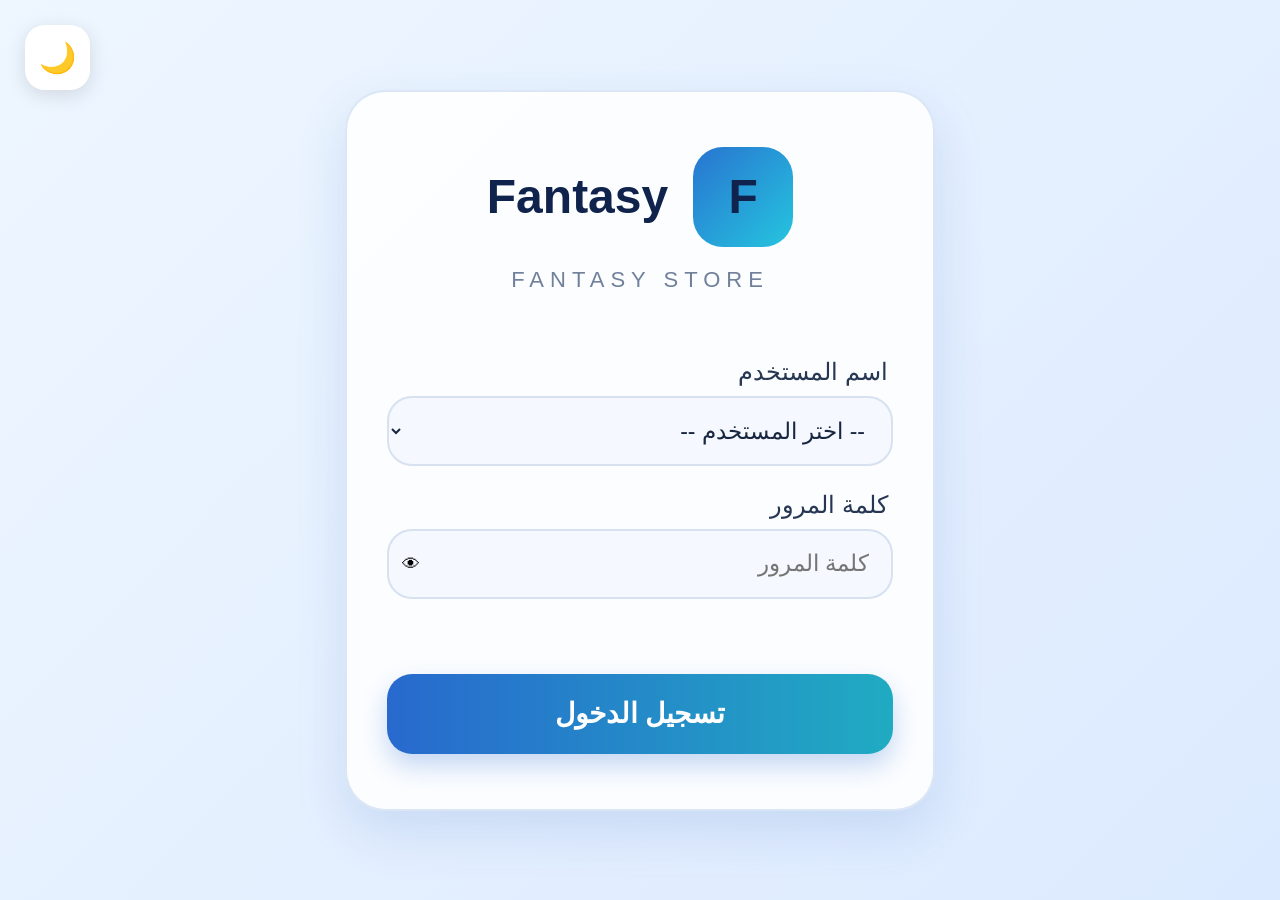
<file: index.html>
<!DOCTYPE html>
<html lang="ar" dir="rtl">

<head>
    <meta charset="UTF-8">
    <meta name="viewport" content="width=device-width, initial-scale=1.0">

    <title>Fantasy Store</title>

    <link rel="stylesheet" href="style.css">
</head>

<body>

    <div class="login-box">

        <div class="logo">
            <div class="logo-icon">F</div>
            <h1>Fantasy</h1>
        </div>

        <p class="subtitle">FANTASY STORE</p>

        <label for="username">اسم المستخدم</label>

        <select id="username">
            <option value="">-- اختر المستخدم --</option>
            <option value="admin">Admin</option>
            <option value="user">User</option>
        </select>

        <label for="password">كلمة المرور</label>

        <div class="password-container">
            <input
                type="password"
                id="password"
                placeholder="كلمة المرور"
            >

            <span class="eye" onclick="togglePassword()">👁</span>
        </div>

        <p id="error"></p>

        <button onclick="login()">تسجيل الدخول</button>

    </div>

    <button class="theme-button" onclick="toggleTheme()">🌙</button>

    <script src="main.js"></script>

</body>
</html>
</file>
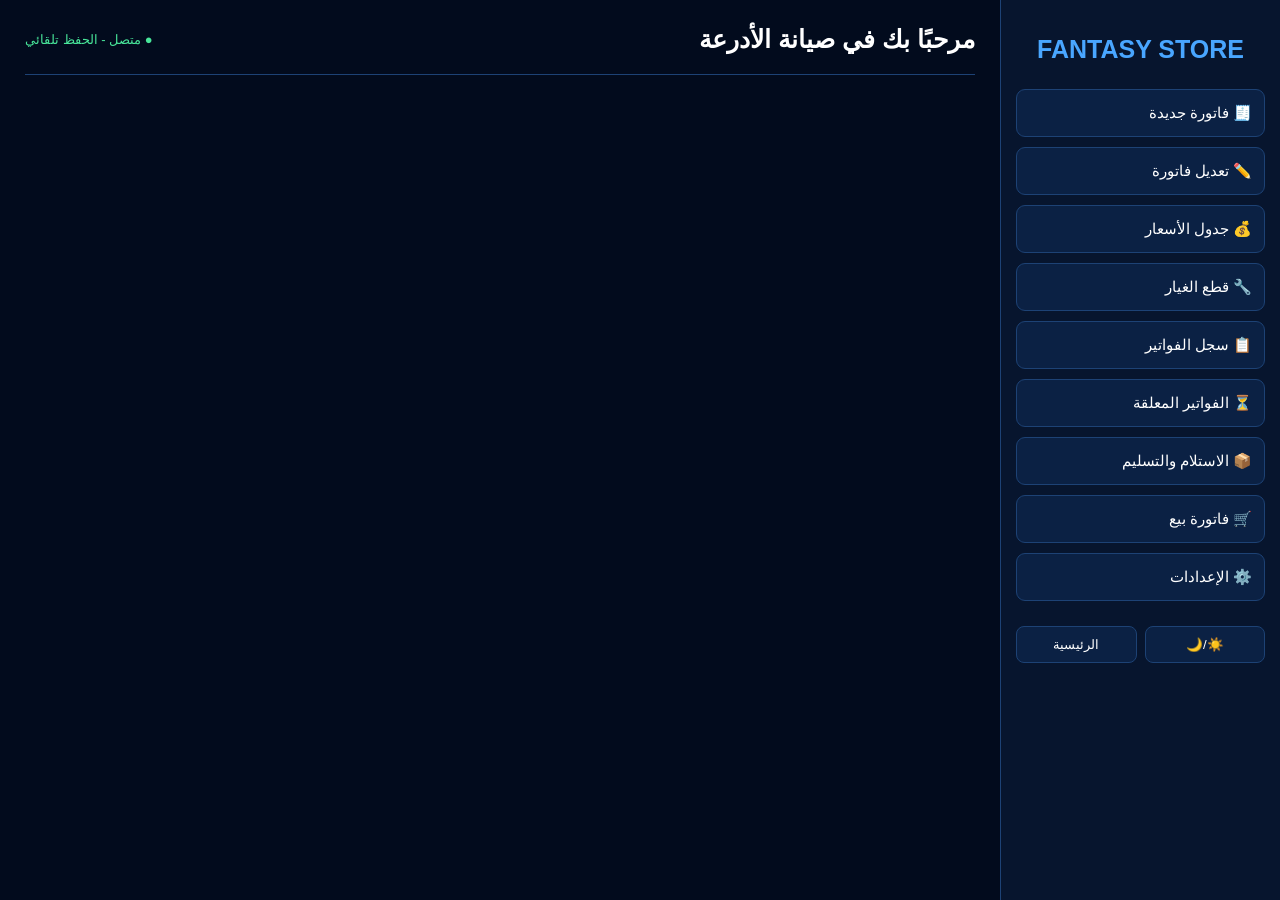
<file: controllers.html>
<!DOCTYPE html>
<html lang="ar" dir="rtl">
<head>
<meta charset="UTF-8">
<meta name="viewport" content="width=device-width, initial-scale=1.0">
<title>FANTASY STORE</title>

<style>
*{box-sizing:border-box}

body{
  margin:0;
  font-family:Tahoma,Arial,sans-serif;
  background:#020b1d;
  color:#fff;
}

.app{
  min-height:100vh;
  display:flex;
  flex-direction:row;
}

.sidebar{
  width:280px;
  flex-shrink:0;
  background:#07152e;
  border-left:1px solid #1d4275;
  padding:20px 15px;
}

.logo{
  text-align:center;
  font-size:25px;
  font-weight:bold;
  color:#49a6ff;
  padding:15px 5px 25px;
}

.menu{
  display:flex;
  flex-direction:column;
  gap:10px;
}

.menu button{
  width:100%;
  border:1px solid #1d4275;
  border-radius:9px;
  background:#0b2144;
  color:#fff;
  padding:14px 12px;
  text-align:right;
  cursor:pointer;
  font-size:15px;
}

.menu button:hover,
.menu button.active{
  background:#087cf0;
  border-color:#49a6ff;
}

.sidebar-footer{
  display:flex;
  gap:8px;
  margin-top:25px;
}

.sidebar-footer button{
  flex:1;
  border:1px solid #1d4275;
  border-radius:8px;
  background:#0b2144;
  color:white;
  padding:10px 5px;
  cursor:pointer;
}

.main{
  flex:1;
  min-width:0;
  padding:25px;
}

.header{
  display:flex;
  justify-content:space-between;
  align-items:center;
  gap:15px;
  border-bottom:1px solid #1d4275;
  padding-bottom:20px;
  margin-bottom:25px;
}

.header h1{
  margin:0;
  font-size:25px;
}

.status{
  color:#48e69a;
  font-size:13px;
}

.page-title{
  margin:0 0 10px;
  font-size:28px;
}

.page-subtitle{
  color:#9fb5d3;
  margin-bottom:25px;
}

.cards{
  display:grid;
  grid-template-columns:repeat(auto-fit,minmax(220px,1fr));
  gap:18px;
}

.card{
  background:#07152e;
  border:1px solid #1d4275;
  border-radius:15px;
  padding:25px;
  cursor:pointer;
}

.card:hover{
  border-color:#168cff;
  background:#0b2144;
}

.card-icon{
  font-size:42px;
  margin-bottom:15px;
}

.card h3{
  margin:0 0 10px;
}

.card p{
  margin:0;
  color:#9fb5d3;
}

.panel{
  background:#07152e;
  border:1px solid #1d4275;
  border-radius:14px;
  padding:20px;
  margin-bottom:20px;
}

.panel h3{
  margin-top:0;
}

.form-grid{
  display:grid;
  grid-template-columns:repeat(auto-fit,minmax(210px,1fr));
  gap:15px;
}

.field{
  display:flex;
  flex-direction:column;
  gap:7px;
}

.field label{
  color:#bcd0eb;
  font-size:14px;
}

.field input,
.field select,
.field textarea{
  width:100%;
  padding:12px;
  border-radius:8px;
  border:1px solid #245084;
  background:#020b1d;
  color:#fff;
  outline:none;
}

.field input:focus,
.field select:focus,
.field textarea:focus{
  border-color:#168cff;
}

.actions{
  display:flex;
  flex-wrap:wrap;
  gap:10px;
  margin-top:20px;
}

.btn{
  border:0;
  border-radius:8px;
  padding:11px 18px;
  background:#087cf0;
  color:#fff;
  cursor:pointer;
}

.btn:hover{
  filter:brightness(1.2);
}

.btn.green{background:#16a66b}
.btn.red{background:#d93636}
.btn.gray{background:#334967}

.table-container{
  overflow-x:auto;
}

table{
  width:100%;
  min-width:650px;
  border-collapse:collapse;
}

th,td{
  padding:12px;
  border-bottom:1px solid #1d4275;
  text-align:right;
}

th{
  background:#0b2144;
  color:#8ec5ff;
}

.empty{
  text-align:center;
  padding:30px;
  color:#9fb5d3;
}

@media(max-width:800px){
  .app{
    flex-direction:column;
  }

  .sidebar{
    width:100%;
    border-left:0;
    border-bottom:1px solid #1d4275;
  }

  .menu{
    display:grid;
    grid-template-columns:repeat(2,minmax(0,1fr));
  }

  .main{
    padding:15px;
  }

  .header{
    align-items:flex-start;
    flex-direction:column;
  }
}
</style>
</head>

<body>

<div class="app">

  <aside class="sidebar">
    <div class="logo">FANTASY STORE</div>

    <div class="menu">
      <button onclick="showPage('newInvoice',this)">🧾 فاتورة جديدة</button>
      <button onclick="showPage('editInvoice',this)">✏️ تعديل فاتورة</button>
      <button onclick="showPage('prices',this)">💰 جدول الأسعار</button>
      <button onclick="showPage('parts',this)">🔧 قطع الغيار</button>
      <button onclick="showPage('invoiceLog',this)">📋 سجل الفواتير</button>
      <button onclick="showPage('pending',this)">⏳ الفواتير المعلقة</button>
      <button onclick="showPage('delivery',this)">📦 الاستلام والتسليم</button>
      <button onclick="showPage('sales',this)">🛒 فاتورة بيع</button>
      <button onclick="showPage('settings',this)">⚙️ الإعدادات</button>
    </div>

    <div class="sidebar-footer">
      <button onclick="toggleTheme()">☀️/🌙</button>
      <button onclick="goHome()">الرئيسية</button>
    </div>
  </aside>

  <main class="main">
    <div class="header">
      <h1>مرحبًا بك في صيانة الأدرعة</h1>
      <div class="status">● متصل - الحفظ تلقائي</div>
    </div>

    <div id="content"></div>
  </main>

</div>

<script>
const KEY = "fantasy_store_complete_data";

let data = JSON.parse(localStorage.getItem(KEY)) || {
  invoices:[],
  parts:[],
  prices:[],
  sales:[],
  settings:{
    phone:"",
    storeName:"FANTASY STORE"
  }
};

function save(){
  localStorage.setItem(KEY,JSON.stringify(data));
}

function esc(value){
  return String(value ?? "")
    .replaceAll("&","&amp;")
    .replaceAll("<","&lt;")
    .replaceAll(">","&gt;")
    .replaceAll('"',"&quot;")
    .replaceAll("'","&#039;");
}

function showPage(page,button){
  document.querySelectorAll(".menu button").forEach(b=>{
    b.classList.remove("active");
  });

  if(button) button.classList.add("active");

  const content = document.getElementById("content");

  if(page==="newInvoice") content.innerHTML = newInvoicePage();
  if(page==="editInvoice") content.innerHTML = invoiceListPage(true);
  if(page==="prices") content.innerHTML = pricesPage();
  if(page==="parts") content.innerHTML = partsPage();
  if(page==="invoiceLog") content.innerHTML = invoiceListPage(false);
  if(page==="pending") content.innerHTML = pendingPage();
  if(page==="delivery") content.innerHTML = deliveryPage();
  if(page==="sales") content.innerHTML = salesPage();
  if(page==="settings") content.innerHTML = settingsPage();
}

function goHome(){
  document.querySelectorAll(".menu button").forEach(b=>b.classList.remove("active"));

  document.getElementById("content").innerHTML = `
    <h2 class="page-title">لوحة التحكم</h2>
    <p class="page-subtitle">اختار القسم المطلوب من القائمة الجانبية.</p>

    <div class="cards">
      <div class="card" onclick="showPage('newInvoice')">
        <div class="card-icon">🎮</div>
        <h3>صيانة دراعات</h3>
        <p>إنشاء فواتير صيانة جديدة.</p>
      </div>

      <div class="card" onclick="showPage('parts')">
        <div class="card-icon">🔧</div>
        <h3>قطع الغيار</h3>
        <p>إضافة وإدارة قطع الغيار.</p>
      </div>

      <div class="card" onclick="showPage('prices')">
        <div class="card-icon">💰</div>
        <h3>جدول الأسعار</h3>
        <p>حفظ أسعار الخدمات.</p>
      </div>
    </div>
  `;
}

function newInvoicePage(){
  return `
    <h2 class="page-title">فاتورة صيانة جديدة</h2>
    <p class="page-subtitle">أدخل البيانات ثم اضغط حفظ الفاتورة.</p>

    <div class="panel">
      <div class="form-grid">
        <div class="field">
          <label>نوع الفاتورة</label>
          <select id="invType">
            <option>قطاعي</option>
            <option>تجاري</option>
          </select>
        </div>

        <div class="field">
          <label>كود الفاتورة</label>
          <input id="invCode" value="INV-${Date.now()}">
        </div>

        <div class="field">
          <label>التاريخ</label>
          <input id="invDate" type="date" value="${new Date().toISOString().slice(0,10)}">
        </div>

        <div class="field">
          <label>اسم العميل</label>
          <input id="invCustomer" placeholder="اسم العميل">
        </div>

        <div class="field">
          <label>رقم الهاتف</label>
          <input id="invPhone" placeholder="رقم الهاتف">
        </div>

        <div class="field">
          <label>عدد دراعات PS4</label>
          <input id="invPs4" type="number" min="0" value="0">
        </div>

        <div class="field">
          <label>عدد دراعات PS5</label>
          <input id="invPs5" type="number" min="0" value="0">
        </div>

        <div class="field">
          <label>الحالة</label>
          <select id="invStatus">
            <option>جديدة</option>
            <option>معلقة</option>
            <option>تم التسليم</option>
          </select>
        </div>

        <div class="field" style="grid-column:1/-1">
          <label>الملاحظات</label>
          <textarea id="invNotes" rows="3"></textarea>
        </div>
      </div>

      <div class="actions">
        <button class="btn green" onclick="saveInvoice()">حفظ الفاتورة</button>
        <button class="btn gray" onclick="goHome()">إلغاء</button>
      </div>
    </div>
  `;
}

function saveInvoice(){
  const customer = document.getElementById("invCustomer").value.trim();

  if(!customer){
    alert("اكتب اسم العميل");
    return;
  }

  data.invoices.push({
    id:Date.now(),
    type:document.getElementById("invType").value,
    code:document.getElementById("invCode").value,
    date:document.getElementById("invDate").value,
    customer:customer,
    phone:document.getElementById("invPhone").value,
    ps4:Number(document.getElementById("invPs4").value||0),
    ps5:Number(document.getElementById("invPs5").value||0),
    status:document.getElementById("invStatus").value,
    notes:document.getElementById("invNotes").value
  });

  save();
  alert("تم حفظ الفاتورة");
  showPage("invoiceLog");
}

function invoiceListPage(editMode){
  let list = data.invoices;

  if(!list.length){
    return `
      <h2 class="page-title">${editMode?"تعديل الفواتير":"سجل الفواتير"}</h2>
      <div class="panel empty">لا توجد فواتير محفوظة.</div>
    `;
  }

  return `
    <h2 class="page-title">${editMode?"تعديل الفواتير":"سجل الفواتير"}</h2>

    <div class="panel">
      <div class="table-container">
        <table>
          <thead>
            <tr>
              <th>الكود</th>
              <th>التاريخ</th>
              <th>العميل</th>
              <th>الهاتف</th>
              <th>PS4</th>
              <th>PS5</th>
              <th>الحالة</th>
              <th>الإجراء</th>
            </tr>
          </thead>

          <tbody>
            ${list.map(inv=>`
              <tr>
                <td>${esc(inv.code)}</td>
                <td>${esc(inv.date)}</td>
                <td>${esc(inv.customer)}</td>
                <td>${esc(inv.phone)}</td>
                <td>${inv.ps4}</td>
                <td>${inv.ps5}</td>
                <td>${esc(inv.status)}</td>
                <td>
                  <button class="btn" onclick="editInvoice(${inv.id})">تعديل</button>
                  <button class="btn red" onclick="deleteInvoice(${inv.id})">حذف</button>
                </td>
              </tr>
            `).join("")}
          </tbody>
        </table>
      </div>
    </div>
  `;
}

function editInvoice(id){
  const inv = data.invoices.find(x=>x.id===id);
  if(!inv) return;

  document.getElementById("content").innerHTML = `
    <h2 class="page-title">تعديل الفاتورة</h2>

    <div class="panel">
      <div class="form-grid">
        <div class="field">
          <label>الكود</label>
          <input id="eCode" value="${esc(inv.code)}">
        </div>

        <div class="field">
          <label>التاريخ</label>
          <input id="eDate" type="date" value="${esc(inv.date)}">
        </div>

        <div class="field">
          <label>اسم العميل</label>
          <input id="eCustomer" value="${esc(inv.customer)}">
        </div>

        <div class="field">
          <label>الهاتف</label>
          <input id="ePhone" value="${esc(inv.phone)}">
        </div>

        <div class="field">
          <label>PS4</label>
          <input id="ePs4" type="number" value="${inv.ps4}">
        </div>

        <div class="field">
          <label>PS5</label>
          <input id="ePs5" type="number" value="${inv.ps5}">
        </div>

        <div class="field">
          <label>الحالة</label>
          <select id="eStatus">
            <option ${inv.status==="جديدة"?"selected":""}>جديدة</option>
            <option ${inv.status==="معلقة"?"selected":""}>معلقة</option>
            <option ${inv.status==="تم التسليم"?"selected":""}>تم التسليم</option>
          </select>
        </div>

        <div class="field" style="grid-column:1/-1">
          <label>الملاحظات</label>
          <textarea id="eNotes">${esc(inv.notes)}</textarea>
        </div>
      </div>

      <div class="actions">
        <button class="btn green" onclick="updateInvoice(${id})">حفظ التعديل</button>
        <button class="btn gray" onclick="showPage('editInvoice')">إلغاء</button>
      </div>
    </div>
  `;
}

function updateInvoice(id){
  const inv = data.invoices.find(x=>x.id===id);
  if(!inv) return;

  inv.code = document.getElementById("eCode").value;
  inv.date = document.getElementById("eDate").value;
  inv.customer = document.getElementById("eCustomer").value;
  inv.phone = document.getElementById("ePhone").value;
  inv.ps4 = Number(document.getElementById("ePs4").value||0);
  inv.ps5 = Number(document.getElementById("ePs5").value||0);
  inv.status = document.getElementById("eStatus").value;
  inv.notes = document.getElementById("eNotes").value;

  save();
  alert("تم تعديل الفاتورة");
  showPage("editInvoice");
}

function deleteInvoice(id){
  if(!confirm("هل تريد حذف الفاتورة؟")) return;

  data.invoices = data.invoices.filter(x=>x.id!==id);
  save();
  showPage("invoiceLog");
}

function pricesPage(){
  return `
    <h2 class="page-title">جدول الأسعار</h2>
    <p class="page-subtitle">إضافة أسعار خدمات الصيانة.</p>

    <div class="panel">
      <div class="form-grid">
        <div class="field">
          <label>اسم الخدمة</label>
          <input id="priceName" placeholder="مثال: تغيير أنالوج">
        </div>

        <div class="field">
          <label>قطاعي</label>
          <input id="priceRetail" type="number" value="0">
        </div>

        <div class="field">
          <label>تجاري</label>
          <input id="priceWholesale" type="number" value="0">
        </div>
      </div>

      <div class="actions">
        <button class="btn green" onclick="addPrice()">حفظ السعر</button>
      </div>
    </div>

    <div class="panel">
      ${data.prices.length?`
        <div class="table-container">
          <table>
            <tr>
              <th>الخدمة</th>
              <th>قطاعي</th>
              <th>تجاري</th>
              <th>حذف</th>
            </tr>
            ${data.prices.map(p=>`
              <tr>
                <td>${esc(p.name)}</td>
                <td>${p.retail}</td>
                <td>${p.wholesale}</td>
                <td><button class="btn red" onclick="deletePrice(${p.id})">حذف</button></td>
              </tr>
            `).join("")}
          </table>
        </div>
      `:`<div class="empty">لا توجد أسعار محفوظة.</div>`}
    </div>
  `;
}

function addPrice(){
  const name = document.getElementById("priceName").value.trim();

  if(!name){
    alert("اكتب اسم الخدمة");
    return;
  }

  data.prices.push({
    id:Date.now(),
    name:name,
    retail:Number(document.getElementById("priceRetail").value||0),
    wholesale:Number(document.getElementById("priceWholesale").value||0)
  });

  save();
  showPage("prices");
}

function deletePrice(id){
  data.prices = data.prices.filter(x=>x.id!==id);
  save();
  showPage("prices");
}

function partsPage(){
  return `
    <h2 class="page-title">قطع الغيار</h2>
    <p class="page-subtitle">إدارة قطع غيار دراعات PS4 وPS5.</p>

    <div class="panel">
      <div class="form-grid">
        <div class="field">
          <label>المنصة</label>
          <select id="partConsole">
            <option>PS4</option>
            <option>PS5</option>
          </select>
        </div>

        <div class="field">
          <label>اسم القطعة</label>
          <input id="partName" placeholder="اسم القطعة">
        </div>

        <div class="field">
          <label>النوع</label>
          <select id="partType">
            <option>مفردة</option>
            <option>مزدوجة (ترقيم/امامي)</option>
          </select>
        </div>

        <div class="field">
          <label>قطاعي</label>
          <input id="partRetail" type="number" value="0">
        </div>

        <div class="field">
          <label>تجاري</label>
          <input id="partWholesale" type="number" value="0">
        </div>

        <div class="field">
          <label>العدد</label>
          <input id="partQuantity" type="number" value="1" min="0">
        </div>
      </div>

      <div class="actions">
        <button class="btn green" onclick="addPart()">إضافة وحفظ</button>
      </div>
    </div>

    <div class="panel">
      ${data.parts.length?`
        <div class="table-container">
          <table>
            <tr>
              <th>المنصة</th>
              <th>القطعة</th>
              <th>النوع</th>
              <th>قطاعي</th>
              <th>تجاري</th>
              <th>العدد</th>
              <th>حذف</th>
            </tr>
            ${data.parts.map(p=>`
              <tr>
                <td>${esc(p.console)}</td>
                <td>${esc(p.name)}</td>
                <td>${esc(p.type)}</td>
                <td>${p.retail}</td>
                <td>${p.wholesale}</td>
                <td>${p.quantity}</td>
                <td><button class="btn red" onclick="deletePart(${p.id})">حذف</button></td>
              </tr>
            `).join("")}
          </table>
        </div>
      `:`<div class="empty">لا توجد قطع غيار محفوظة.</div>`}
    </div>
  `;
}

function addPart(){
  const name = document.getElementById("partName").value.trim();

  if(!name){
    alert("اكتب اسم القطعة");
    return;
  }

  data.parts.push({
    id:Date.now(),
    console:document.getElementById("partConsole").value,
    name:name,
    type:document.getElementById("partType").value,
    retail:Number(document.getElementById("partRetail").value||0),
    wholesale:Number(document.getElementById("partWholesale").value||0),
    quantity:Number(document.getElementById("partQuantity").value||0)
  });

  save();
  showPage("parts");
}

function deletePart(id){
  data.parts = data.parts.filter(x=>x.id!==id);
  save();
  showPage("parts");
}

function pendingPage(){
  return `
    <h2 class="page-title">الفواتير المعلقة</h2>
    <div class="panel">
      ${invoiceListPageContent(data.invoices.filter(x=>x.status==="معلقة"))}
    </div>
  `;
}

function deliveryPage(){
  return `
    <h2 class="page-title">الاستلام والتسليم</h2>
    <div class="panel">
      ${invoiceListPageContent(data.invoices.filter(x=>x.status==="تم التسليم"))}
    </div>
  `;
}

function invoiceListPageContent(list){
  if(!list.length) return `<div class="empty">لا توجد فواتير هنا.</div>`;

  return `
    <div class="table-container">
      <table>
        <tr>
          <th>الكود</th>
          <th>العميل</th>
          <th>الهاتف</th>
          <th>التاريخ</th>
          <th>الحالة</th>
        </tr>
        ${list.map(x=>`
          <tr>
            <td>${esc(x.code)}</td>
            <td>${esc(x.customer)}</td>
            <td>${esc(x.phone)}</td>
            <td>${esc(x.date)}</td>
            <td>${esc(x.status)}</td>
          </tr>
        `).join("")}
      </table>
    </div>
  `;
}

function salesPage(){
  return `
    <h2 class="page-title">فاتورة بيع</h2>

    <div class="panel">
      <div class="form-grid">
        <div class="field">
          <label>اسم العميل</label>
          <input id="saleCustomer">
        </div>

        <div class="field">
          <label>البيان</label>
          <input id="saleDescription">
        </div>

        <div class="field">
          <label>المبلغ</label>
          <input id="saleAmount" type="number" value="0">
        </div>
      </div>

      <div class="actions">
        <button class="btn green" onclick
</file>
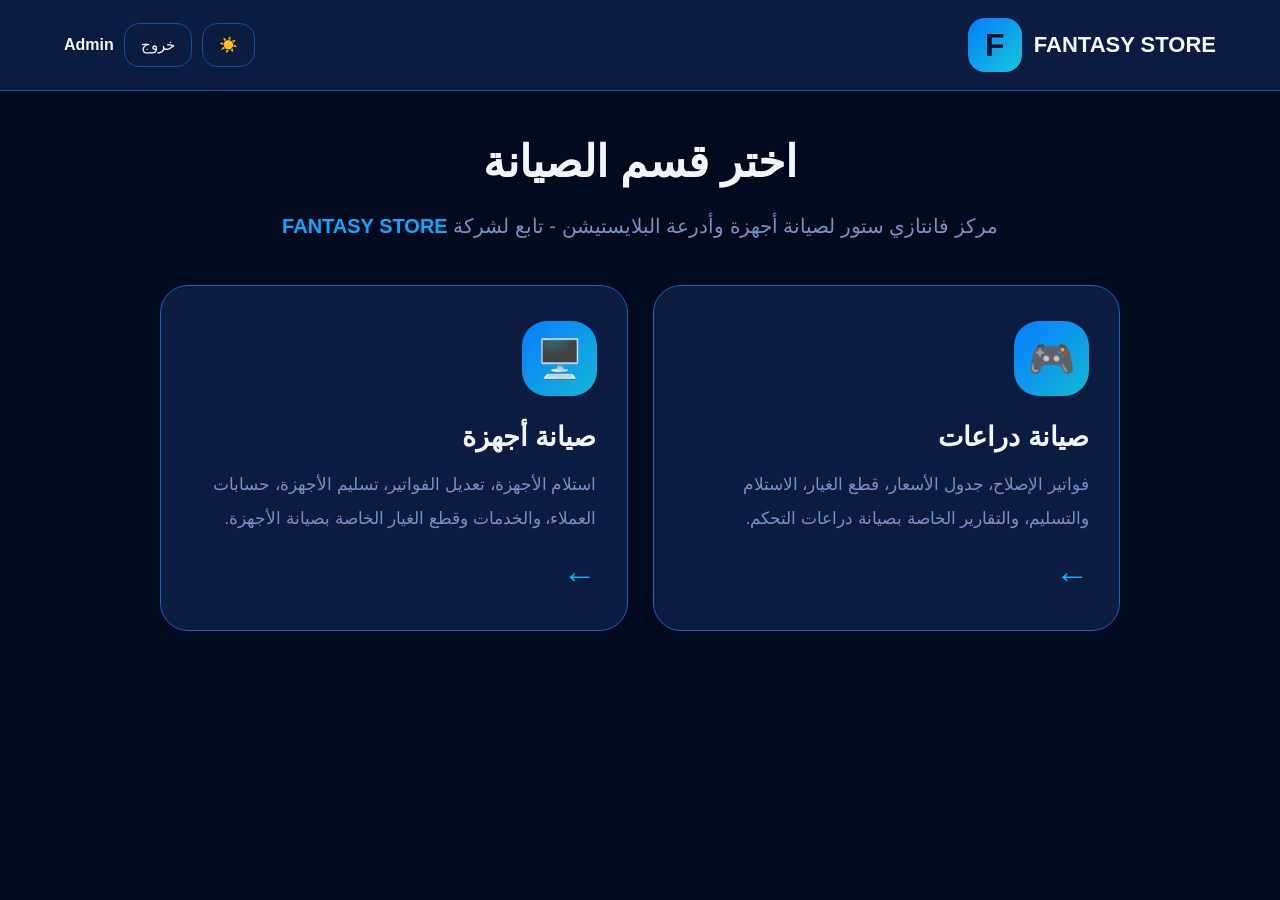
<file: home.html>
<!DOCTYPE html>
<html lang="ar" dir="rtl">
<head>
<meta charset="UTF-8">
<meta name="viewport" content="width=device-width, initial-scale=1.0">
<title>FANTASY STORE</title>

<style>
*{box-sizing:border-box}

:root{
  --bg:#020b1d;
  --card:#0b1c40;
  --text:#f2f6ff;
  --muted:#7691c5;
  --blue:#079cff;
  --line:#164c9c;
}

body{
  margin:0;
  font-family:Tahoma,Arial,sans-serif;
  background:var(--bg);
  color:var(--text);
  min-height:100vh;
  transition:.3s;
}

body.light{
  --bg:#eef4fc;
  --card:#fff;
  --text:#10244a;
  --muted:#526789;
  --line:#b8cce8;
}

.header{
  display:flex;
  align-items:center;
  justify-content:space-between;
  gap:15px;
  padding:18px 5%;
  border-bottom:1px solid var(--line);
  background:var(--card);
}

.brand{
  display:flex;
  align-items:center;
  gap:12px;
  font-size:22px;
  font-weight:bold;
  direction:ltr;
}

.logo{
  width:54px;
  height:54px;
  border-radius:17px;
  display:grid;
  place-items:center;
  background:linear-gradient(135deg,#087cff,#13c7d9);
  color:#06152e;
  font-size:32px;
  font-weight:bold;
}

.actions{
  display:flex;
  align-items:center;
  gap:10px;
}

.action{
  border:1px solid var(--line);
  background:transparent;
  color:var(--text);
  border-radius:15px;
  padding:12px 16px;
  cursor:pointer;
  font-size:15px;
}

.action:hover{border-color:var(--blue)}

main{
  max-width:1000px;
  margin:auto;
  padding:45px 20px;
}

.hero{text-align:center;margin-bottom:40px}

.hero h1{
  font-size:clamp(28px,5vw,44px);
  margin:0 0 20px;
}

.hero p{
  color:var(--muted);
  font-size:20px;
  line-height:1.9;
  margin:0;
}

.hero strong{color:#0aa9ff}

.cards{
  display:grid;
  grid-template-columns:repeat(2,minmax(0,1fr));
  gap:25px;
}

.card{
  position:relative;
  background:var(--card);
  border:1px solid #1263ca;
  border-radius:28px;
  padding:35px 30px;
  min-height:250px;
  cursor:pointer;
  transition:.2s;
}

.card:hover{
  transform:translateY(-4px);
  border-color:#08baff;
}

.card-icon{
  width:75px;
  height:75px;
  border-radius:25px;
  display:grid;
  place-items:center;
  background:linear-gradient(135deg,#087cff,#13b8d4);
  font-size:38px;
  margin-bottom:25px;
}

.card h2{font-size:27px;margin:0 0 15px}

.card p{
  color:var(--muted);
  font-size:17px;
  line-height:2;
  margin:0;
}

.arrow{
  color:#00baff;
  font-size:34px;
  margin-top:20px;
}

@media(max-width:650px){
  .header{padding:14px 18px}
  .brand{font-size:16px}
  .logo{width:45px;height:45px;font-size:27px}
  .action{padding:10px;font-size:13px}
  main{padding:35px 18px}
  .cards{grid-template-columns:1fr}
  .card{padding:28px 24px}
}
</style>
</head>

<body>

<header class="header">
  <div class="brand">
    <div class="logo">F</div>
    <span>FANTASY STORE</span>
  </div>

  <div class="actions">
    <button class="action" id="themeBtn" onclick="toggleTheme()">☀️</button>
    <button class="action" onclick="logout()">خروج</button>
    <strong>Admin</strong>
  </div>
</header>

<main>
  <section class="hero">
    <h1>اختر قسم الصيانة</h1>
    <p>
      مركز فانتازي ستور لصيانة أجهزة وأدرعة البلايستيشن -
      تابع لشركة <strong>FANTASY STORE</strong>
    </p>
  </section>

  <section class="cards">
    <article class="card" onclick="openSection('controllers')">
      <div class="card-icon">🎮</div>
      <h2>صيانة دراعات</h2>
      <p>
        فواتير الإصلاح، جدول الأسعار، قطع الغيار،
        الاستلام والتسليم، والتقارير الخاصة بصيانة دراعات التحكم.
      </p>
      <div class="arrow">←</div>
    </article>

    <article class="card" onclick="openSection('devices')">
      <div class="card-icon">🖥️</div>
      <h2>صيانة أجهزة</h2>
      <p>
        استلام الأجهزة، تعديل الفواتير، تسليم الأجهزة،
        حسابات العملاء، والخدمات وقطع الغيار الخاصة بصيانة الأجهزة.
      </p>
      <div class="arrow">←</div>
    </article>
  </section>
</main>

<script>
function toggleTheme(){
  document.body.classList.toggle('light');

  const isLight=document.body.classList.contains('light');
  document.getElementById('themeBtn').textContent=isLight?'🌙':'☀️';

  localStorage.setItem('fantasyTheme',isLight?'light':'dark');
}

function logout(){
  window.location.href='index.html';
}

function openSection(section){
  if(section==='controllers'){
    window.location.href='controllers.html';
  }else{
    window.location.href='devices.html';
  }
}

if(localStorage.getItem('fantasyTheme')==='light'){
  document.body.classList.add('light');
  document.getElementById('themeBtn').textContent='🌙';
}
</script>

</body>
</html>
</file>
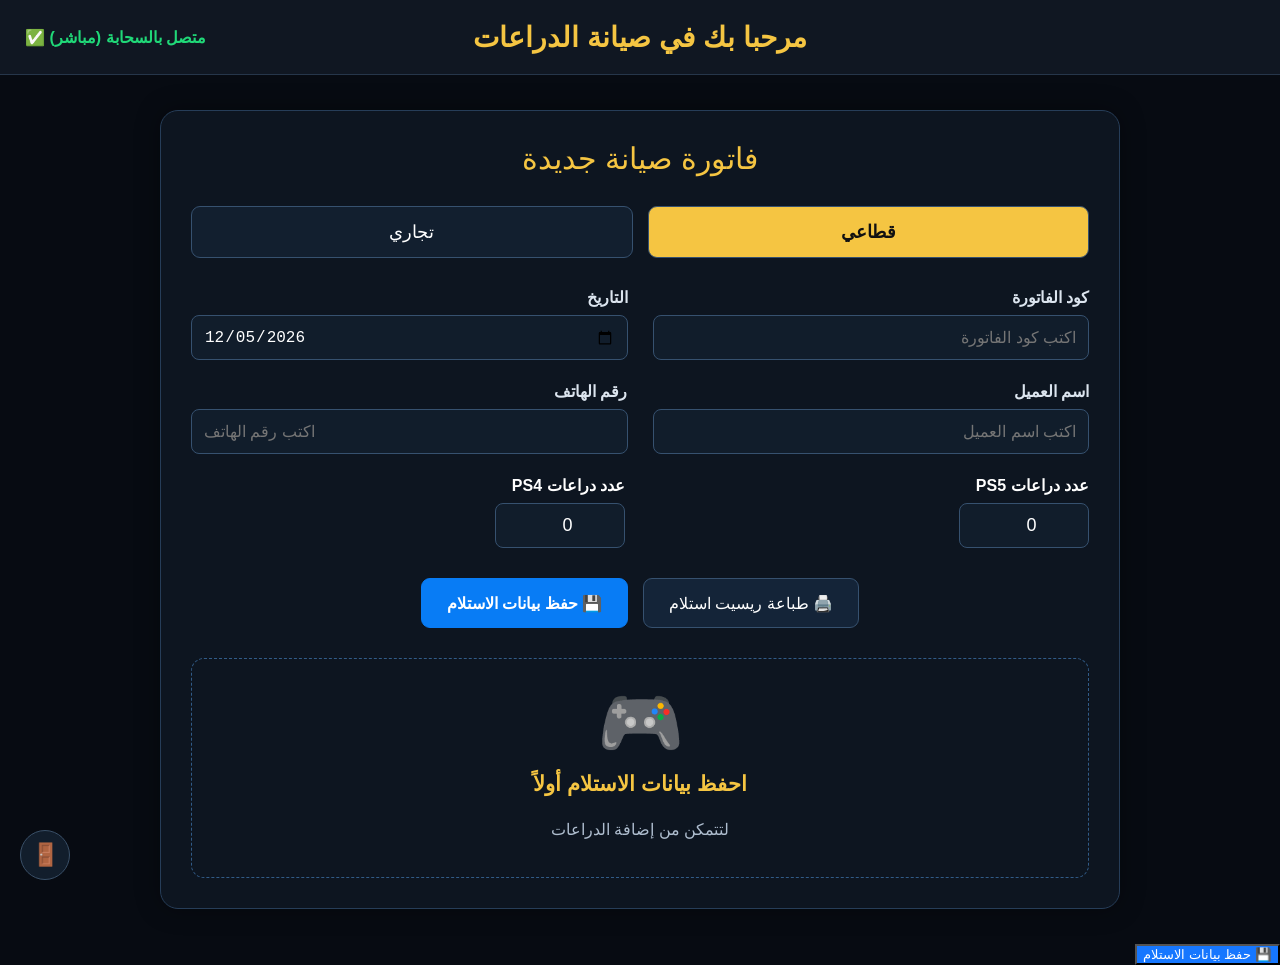
<file: new-invoice.html>
<!DOCTYPE html>
<html lang="ar" dir="rtl">
<head>
<meta charset="UTF-8">
<meta name="viewport" content="width=device-width, initial-scale=1.0">
<title>فاتورة صيانة جديدة - Fantasy Store</title>

<style>
* {
    box-sizing: border-box;
}

body {
    margin: 0;
    background: #070b12;
    color: #fff;
    font-family: Arial, sans-serif;
}

/* العنوان */
.header {
    height: 75px;
    background: #101722;
    border-bottom: 1px solid #26364a;
    display: flex;
    align-items: center;
    justify-content: center;
    position: relative;
}

.header h1 {
    color: #f5c542;
    margin: 0;
    font-size: 28px;
}

.cloud {
    position: absolute;
    left: 25px;
    color: #20d878;
    font-weight: bold;
}

/* صندوق الفاتورة */
.invoice {
    width: 75%;
    margin: 35px auto;
    background: #0d1520;
    border: 1px solid #263d58;
    border-radius: 18px;
    padding: 30px;
    box-shadow: 0 0 25px rgba(0,0,0,.35);
}

.invoice-title {
    text-align: center;
    color: #f5c542;
    font-size: 30px;
    margin-bottom: 30px;
}

/* قطاعي وتجاري */
.type {
    display: flex;
    gap: 15px;
    margin-bottom: 30px;
}

.type button {
    flex: 1;
    height: 52px;
    border: 1px solid #36516f;
    border-radius: 9px;
    background: #121f2f;
    color: white;
    font-size: 18px;
    cursor: pointer;
}

.type button.active {
    background: #f5c542;
    color: #111;
    font-weight: bold;
}

/* البيانات */
.row {
    display: grid;
    grid-template-columns: 1fr 1fr;
    gap: 25px;
    margin-bottom: 22px;
}

.field label {
    display: block;
    margin-bottom: 8px;
    color: #dce5ef;
    font-weight: bold;
}

.field input {
    width: 100%;
    height: 45px;
    border-radius: 8px;
    border: 1px solid #36516f;
    background: #111d2b;
    color: white;
    padding: 0 12px;
    font-size: 16px;
    outline: none;
}

.field input:focus {
    border-color: #f5c542;
}

/* الدراعات */
.controllers {
    display: flex;
    gap: 30px;
    margin-top: 10px;
}

.controller {
    flex: 1;
}

.controller label {
    display: block;
    margin-bottom: 8px;
    font-weight: bold;
}

.controller input {
    width: 130px;
    height: 45px;
    background: #111d2b;
    border: 1px solid #36516f;
    border-radius: 8px;
    color: white;
    text-align: center;
    font-size: 18px;
}

/* الأزرار */
.actions {
    display: flex;
    justify-content: center;
    gap: 15px;
    margin-top: 30px;
}

.actions button {
    height: 50px;
    padding: 0 25px;
    border-radius: 9px;
    border: 1px solid #36516f;
    background: #142438;
    color: white;
    font-size: 16px;
    cursor: pointer;
}

.actions .save {
    background: #087cf5;
    border-color: #087cf5;
    font-weight: bold;
}

.actions button:hover {
    opacity: .85;
}

/* قسم الدراعات */
.add {
    margin-top: 30px;
    min-height: 220px;
    border: 1px dashed #315b87;
    border-radius: 13px;
    display: flex;
    flex-direction: column;
    justify-content: center;
    align-items: center;
    text-align: center;
}

.gamepad {
    font-size: 70px;
}

.add h2 {
    color: #f5c542;
    margin: 8px;
    font-size: 21px;
}

.add p {
    color: #aebdce;
}

/* النجاح */
.success {
    display: none;
    text-align: center;
    color: #20d878;
    margin-top: 15px;
    font-weight: bold;
}

/* رجوع */
.back {
    position: fixed;
    left: 20px;
    bottom: 20px;
    width: 50px;
    height: 50px;
    border-radius: 50%;
    background: #121e2c;
    border: 1px solid #3a5068;
    color: white;
    font-size: 22px;
    cursor: pointer;
}

/* موبايل */
@media(max-width:700px) {

    .invoice {
        width: 94%;
        padding: 18px;
    }

    .row {
        grid-template-columns: 1fr;
    }

    .controllers {
        flex-direction: column;
    }

    .header h1 {
        font-size: 20px;
    }

    .cloud {
        display: none;
    }
}
</style>
</head>

<body>

<div class="header">

    <h1>مرحبا بك في صيانة الدراعات</h1>

    <div class="cloud">
        متصل بالسحابة (مباشر) ✅
    </div>

</div>

<div class="invoice">

    <div class="invoice-title">
        فاتورة صيانة جديدة
    </div>

    <!-- نوع الفاتورة -->
    <div class="type">

        <button class="active" onclick="selectType(this)">
            قطاعي
        </button>

        <button onclick="selectType(this)">
            تجاري
        </button>

    </div>

    <!-- كود + تاريخ -->
    <div class="row">

        <div class="field">
            <label>كود الفاتورة</label>
            <input id="invoiceCode" type="text" placeholder="اكتب كود الفاتورة">
        </div>

        <div class="field">
            <label>التاريخ</label>
            <input id="date" type="date">
        </div>

    </div>

    <!-- العميل + الهاتف -->
    <div class="row">

        <div class="field">
            <label>اسم العميل</label>
            <input id="customer" type="text" placeholder="اكتب اسم العميل">
        </div>

        <div class="field">
            <label>رقم الهاتف</label>
            <input id="phone" type="tel" placeholder="اكتب رقم الهاتف">
        </div>

    </div>

    <!-- أعداد الدراعات -->
    <div class="controllers">

        <div class="controller">
            <label>عدد دراعات PS5</label>
            <input id="ps5" type="number" min="0" value="0">
        </div>

        <div class="controller">
            <label>عدد دراعات PS4</label>
            <input id="ps4" type="number" min="0" value="0">
        </div>

    </div>

    <!-- الأزرار -->
    <div class="actions">

        <button onclick="printReceipt()">
            🖨️ طباعة ريسيت استلام
        </button>

        <button class="save" onclick="saveData()">
            💾 حفظ بيانات الاستلام
        </button>

    </div>

    <div class="success" id="success">
        ✔ تم حفظ بيانات الاستلام بنجاح
    </div>

    <!-- إضافة الدراعات -->
    <div class="add">

        <div class="gamepad">🎮</div>

        <h2>
            احفظ بيانات الاستلام أولاً
        </h2>

        <p>
            لتتمكن من إضافة الدراعات
        </p>

    </div>

</div>

<button class="back" onclick="goBack()" title="رجوع">
    🚪
</button>

<script>

/* تاريخ اليوم */
const today = new Date();

document.getElementById("date").value =
    today.toISOString().split("T")[0];


/* قطاعي / تجاري */
function selectType(button) {

    document.querySelectorAll(".type button")
        .forEach(function(btn) {
            btn.classList.remove("active");
        });

    button.classList.add("active");
}


/* حفظ البيانات */
function saveData() {

    const customer =
        document.getElementById("customer").value;

    const phone =
        document.getElementById("phone").value;

    if (customer === "" || phone === "") {

        alert("من فضلك اكتب اسم العميل ورقم الهاتف");

        return;
    }

    document.getElementById("success").style.display = "block";

}


/* طباعة */
function printReceipt() {
    window.print();
}


/* رجوع */
function goBack() {
    window.location.href = "controllers.html";
}

</script>
<script>
function saveData() {
    const data = {};

    document.querySelectorAll("input, textarea, select").forEach((element, index) => {
        const key = element.id || "field_" + index;
        data[key] = element.value;
    });

    localStorage.setItem("fantasyStoreData", JSON.stringify(data));

    alert("✅ تم حفظ البيانات بنجاح");
}

function loadData() {
    const saved = localStorage.getItem("fantasyStoreData");

    if (!saved) return;

    const data = JSON.parse(saved);

    document.querySelectorAll("input, textarea, select").forEach((element, index) => {
        const key = element.id || "field_" + index;

        if (data[key] !== undefined) {
            element.value = data[key];
        }
    });
}

window.addEventListener("load", loadData);
</script>
</body>
</html>
<button onclick="saveData()" style="background:#1677ff;color:white;">
    💾 حفظ بيانات الاستلام
</button>
</file>
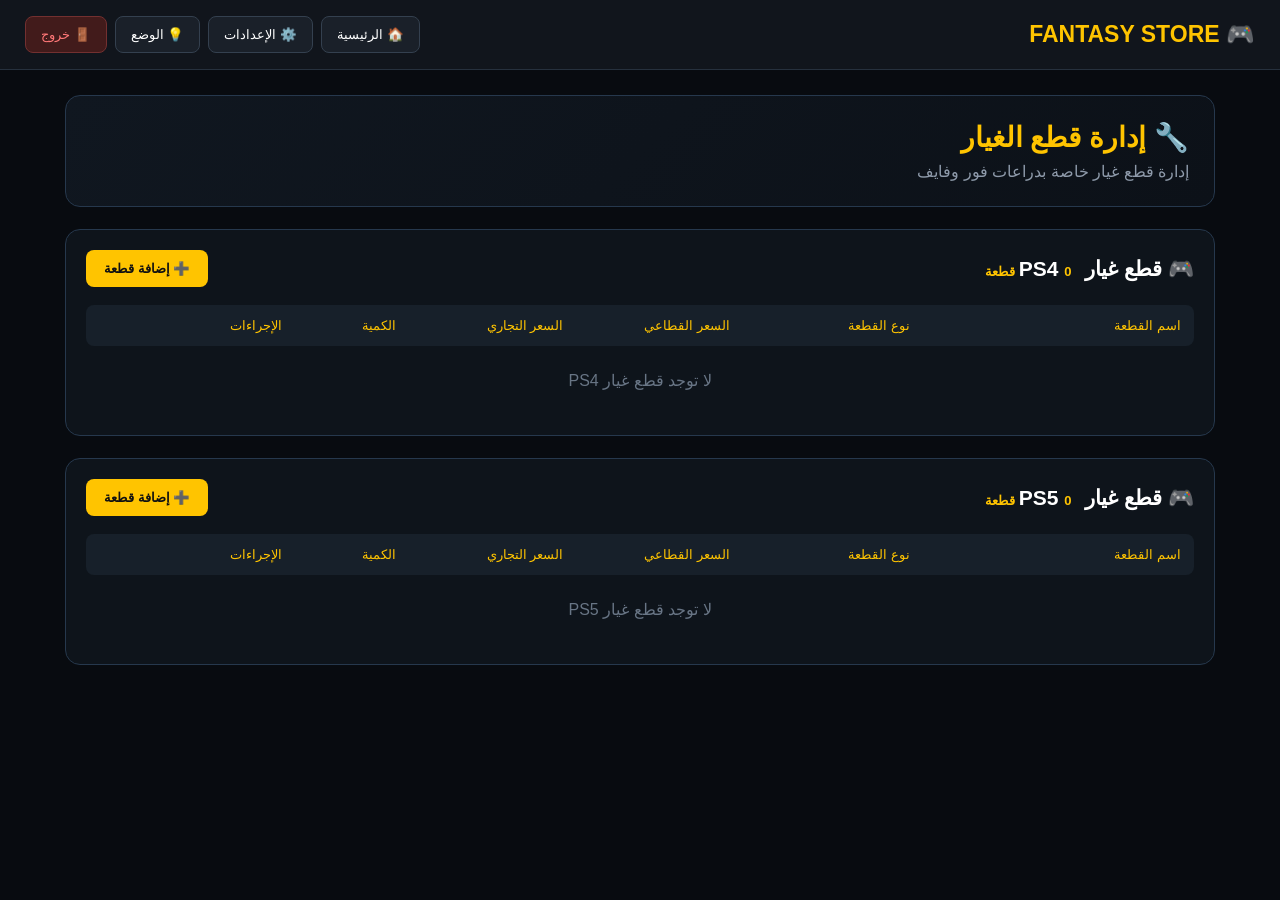
<file: spare-parts.html>
<!DOCTYPE html>
<html lang="ar" dir="rtl">
<head>
<meta charset="UTF-8">
<meta name="viewport" content="width=device-width, initial-scale=1.0">
<title>Fantasy Store - قطع الغيار</title>

<style>
*{
    box-sizing:border-box;
    font-family:Tahoma,Arial,sans-serif;
}

body{
    margin:0;
    background:#080b10;
    color:#fff;
}

/* الشريط العلوي */
.topbar{
    height:70px;
    background:#11151c;
    border-bottom:1px solid #26303d;
    display:flex;
    align-items:center;
    justify-content:space-between;
    padding:0 25px;
    position:sticky;
    top:0;
    z-index:100;
}

.logo{
    color:#ffc400;
    font-size:23px;
    font-weight:bold;
}

.top-buttons{
    display:flex;
    gap:8px;
}

.top-buttons button{
    border:1px solid #34404f;
    background:#1a2029;
    color:#fff;
    padding:10px 15px;
    border-radius:8px;
    cursor:pointer;
}

.top-buttons button:hover{
    border-color:#ffc400;
    color:#ffc400;
}

.exit-btn{
    background:#421b1b !important;
    border-color:#733030 !important;
    color:#ff7777 !important;
}

/* المحتوى */
.container{
    max-width:1200px;
    margin:auto;
    padding:25px;
}

.header-box{
    background:linear-gradient(135deg,#101720,#0c1118);
    border:1px solid #26384d;
    border-radius:15px;
    padding:25px;
    margin-bottom:22px;
}

.header-box h1{
    margin:0 0 8px;
    color:#ffc400;
    font-size:28px;
}

.header-box p{
    margin:0;
    color:#8e9aaa;
}

/* الأقسام */
.console-box{
    background:#0e141b;
    border:1px solid #26384d;
    border-radius:15px;
    padding:20px;
    margin-bottom:22px;
}

.console-header{
    display:flex;
    justify-content:space-between;
    align-items:center;
    margin-bottom:18px;
}

.console-header h2{
    margin:0;
    font-size:21px;
}

.count{
    color:#ffc400;
    font-size:13px;
    margin-right:8px;
}

.add-btn{
    background:#ffc400;
    color:#111;
    border:0;
    padding:11px 18px;
    border-radius:8px;
    font-weight:bold;
    cursor:pointer;
}

.add-btn:hover{
    background:#e5ae00;
}

/* الجدول */
.table-head,
.part-row{
    display:grid;
    grid-template-columns:2fr 1.3fr 1.2fr 1.2fr .8fr 1.4fr;
    gap:10px;
    align-items:center;
}

.table-head{
    background:#17202a;
    color:#ffc400;
    padding:13px;
    border-radius:8px;
    font-size:13px;
}

.part-row{
    background:#111820;
    border:1px solid #202c39;
    padding:12px;
    margin-top:7px;
    border-radius:8px;
}

.part-name{
    font-weight:bold;
}

.part-type{
    color:#d6d6d6;
}

.price,
.quantity{
    text-align:center;
}

.actions{
    display:flex;
    gap:6px;
}

.actions button{
    border:0;
    color:#fff;
    padding:7px 10px;
    border-radius:6px;
    cursor:pointer;
}

.edit{
    background:#1765aa;
}

.delete{
    background:#a52323;
}

.empty{
    text-align:center;
    color:#687585;
    padding:25px;
}

/* النافذة */
.modal{
    display:none;
    position:fixed;
    inset:0;
    background:rgba(0,0,0,.8);
    align-items:center;
    justify-content:center;
    z-index:999;
    padding:15px;
}

.modal-box{
    width:100%;
    max-width:480px;
    background:#10161e;
    border:1px solid #ffc400;
    border-radius:15px;
    padding:25px;
    box-shadow:0 15px 50px rgba(0,0,0,.7);
}

.modal-title{
    display:flex;
    justify-content:space-between;
    align-items:center;
    margin-bottom:22px;
}

.modal-title h2{
    margin:0;
    color:#ffc400;
    font-size:21px;
}

.close{
    width:35px;
    height:35px;
    border:0;
    border-radius:7px;
    background:#242b34;
    color:#fff;
    font-size:20px;
    cursor:pointer;
}

.field{
    margin-bottom:15px;
}

.field label{
    display:block;
    color:#d8d8d8;
    margin-bottom:7px;
    font-size:14px;
}

.field input,
.field select{
    width:100%;
    padding:12px;
    border-radius:8px;
    border:1px solid #334252;
    background:#18212b;
    color:#fff;
    outline:none;
}

.field input:focus,
.field select:focus{
    border-color:#ffc400;
}

.save-btn{
    width:100%;
    padding:13px;
    background:#ffc400;
    color:#111;
    border:0;
    border-radius:8px;
    font-weight:bold;
    cursor:pointer;
    font-size:15px;
}

.cancel-btn{
    width:100%;
    padding:11px;
    margin-top:9px;
    background:#293442;
    color:#fff;
    border:0;
    border-radius:8px;
    cursor:pointer;
}

/* الموبايل */
@media(max-width:700px){

    .topbar{
        height:auto;
        padding:12px;
        flex-direction:column;
        gap:12px;
    }

    .top-buttons{
        flex-wrap:wrap;
        justify-content:center;
    }

    .container{
        padding:12px;
    }

    .console-header{
        flex-direction:column;
        gap:12px;
        align-items:stretch;
    }

    .add-btn{
        width:100%;
    }

    .table-head{
        display:none;
    }

    .part-row{
        grid-template-columns:1fr 1fr;
        gap:12px;
    }

    .actions{
        grid-column:1/-1;
    }
}
</style>
</head>

<body>

<!-- الشريط العلوي -->
<div class="topbar">

    <div class="logo">
        🎮 FANTASY STORE
    </div>

    <div class="top-buttons">

        <button onclick="goHome()">
            🏠 الرئيسية
        </button>

        <button onclick="location.href='settings.html'">
            ⚙️ الإعدادات
        </button>

        <button onclick="toggleTheme()">
            💡 الوضع
        </button>

        <button class="exit-btn" onclick="goBack()">
            🚪 خروج
        </button>

    </div>

</div>


<div class="container">

    <!-- العنوان -->
    <div class="header-box">

        <h1>🔧 إدارة قطع الغيار</h1>

        <p>
            إدارة قطع غيار خاصة بدراعات فور وفايف
        </p>

    </div>


    <!-- PS4 -->
    <div class="console-box">

        <div class="console-header">

            <h2>
                🎮 قطع غيار PS4
                <span class="count" id="ps4Count">0 قطعة</span>
            </h2>

            <button class="add-btn" onclick="openAdd('PS4')">
                ➕ إضافة قطعة
            </button>

        </div>


        <div class="table-head">

            <div>اسم القطعة</div>
            <div>نوع القطعة</div>
            <div>السعر القطاعي</div>
            <div>السعر التجاري</div>
            <div>الكمية</div>
            <div>الإجراءات</div>

        </div>

        <div id="ps4-list"></div>

    </div>


    <!-- PS5 -->
    <div class="console-box">

        <div class="console-header">

            <h2>
                🎮 قطع غيار PS5
                <span class="count" id="ps5Count">0 قطعة</span>
            </h2>

            <button class="add-btn" onclick="openAdd('PS5')">
                ➕ إضافة قطعة
            </button>

        </div>


        <div class="table-head">

            <div>اسم القطعة</div>
            <div>نوع القطعة</div>
            <div>السعر القطاعي</div>
            <div>السعر التجاري</div>
            <div>الكمية</div>
            <div>الإجراءات</div>

        </div>

        <div id="ps5-list"></div>

    </div>

</div>


<!-- نافذة إضافة القطعة -->
<div class="modal" id="modal">

    <div class="modal-box">

        <div class="modal-title">

            <h2 id="modalTitle">
                ➕ إضافة قطعة جديدة
            </h2>

            <button class="close" onclick="closeModal()">
                ×
            </button>

        </div>


        <!-- اسم القطعة -->
        <div class="field">

            <label>اسم القطعة</label>

            <input
                type="text"
                id="partName"
                placeholder="اكتب اسم القطعة"
            >

        </div>


        <!-- السعر القطاعي -->
        <div class="field">

            <label>السعر القطاعي</label>

            <input
                type="number"
                id="retailPrice"
                placeholder="اكتب السعر القطاعي"
                min="0"
            >

        </div>


        <!-- السعر التجاري -->
        <div class="field">

            <label>السعر التجاري</label>

            <input
                type="number"
                id="commercialPrice"
                placeholder="اكتب السعر التجاري"
                min="0"
            >

        </div>


        <!-- الكمية -->
        <div class="field">

            <label>الكمية</label>

            <input
                type="number"
                id="partQuantity"
                value="0"
                min="0"
            >

        </div>


        <!-- نوع القطعة -->
        <div class="field">

            <label>نوع القطعة</label>

            <select id="partType">

                <option value="مفردة">
                    مفردة
                </option>

                <option value="مزدوجة (ترقيم/أمامي)">
                    مزدوجة (ترقيم/أمامي)
                </option>

            </select>

        </div>


        <!-- حفظ -->
        <button class="save-btn" onclick="savePart()">
            💾 حفظ القطعة
        </button>

        <button class="cancel-btn" onclick="closeModal()">
            إلغاء
        </button>

    </div>

</div>


<script>

const STORAGE_KEY = "fantasySpareParts";

let selectedConsole = "";
let editingId = null;


/* قراءة القطع المحفوظة */

function getParts(){

    try{

        return JSON.parse(
            localStorage.getItem(STORAGE_KEY)
        ) || [];

    }catch(error){

        return [];

    }

}


/* حفظ القطع */

function saveParts(parts){

    localStorage.setItem(
        STORAGE_KEY,
        JSON.stringify(parts)
    );

}


/* فتح الإضافة */

function openAdd(consoleType){

    selectedConsole = consoleType;
    editingId = null;

    document.getElementById("modalTitle").textContent =
        "➕ إضافة قطعة " + consoleType;

    document.getElementById("partName").value = "";
    document.getElementById("retailPrice").value = "";
    document.getElementById("commercialPrice").value = "";
    document.getElementById("partQuantity").value = "0";
    document.getElementById("partType").value = "مفردة";

    document.getElementById("modal").style.display = "flex";

}


/* إغلاق */

function closeModal(){

    document.getElementById("modal").style.display = "none";

}


/* حفظ القطعة */

function savePart(){

    const name =
        document.getElementById("partName").value.trim();

    const retail =
        document.getElementById("retailPrice").value || "0";

    const commercial =
        document.getElementById("commercialPrice").value || "0";

    const quantity =
        document.getElementById("partQuantity").value || "0";

    const type =
        document.getElementById("partType").value;


    if(name === ""){

        alert("من فضلك اكتب اسم القطعة");

        return;

    }


    let parts = getParts();


    /* تعديل */

    if(editingId !== null){

        const index =
            parts.findIndex(
                p => p.id === editingId
            );


        if(index !== -1){

            parts[index].name = name;
            parts[index].retail = retail;
            parts[index].commercial = commercial;
            parts[index].quantity = quantity;
            parts[index].type = type;

        }

    }

    /* إضافة */

    else{

        parts.push({

            id: Date.now().toString(),

            console: selectedConsole,

            name: name,

            retail: retail,

            commercial: commercial,

            quantity: quantity,

            type: type

        });

    }


    /* الحفظ الحقيقي */

    saveParts(parts);

    renderParts();

    closeModal();

}


/* عرض القطع */

function renderParts(){

    const ps4List =
        document.getElementById("ps4-list");

    const ps5List =
        document.getElementById("ps5-list");


    ps4List.innerHTML = "";
    ps5List.innerHTML = "";


    const parts = getParts();


    const ps4Parts =
        parts.filter(p => p.console === "PS4");

    const ps5Parts =
        parts.filter(p => p.console === "PS5");


    document.getElementById("ps4Count").textContent =
        ps4Parts.length + " قطعة";

    document.getElementById("ps5Count").textContent =
        ps5Parts.length + " قطعة";


    if(ps4Parts.length === 0){

        ps4List.innerHTML =
            '<div class="empty">لا توجد قطع غيار PS4</div>';

    }else{

        ps4Parts.forEach(function(part){

            ps4List.appendChild(
                createRow(part)
            );

        });

    }


    if(ps5Parts.length === 0){

        ps5List.innerHTML =
            '<div class="empty">لا توجد قطع غيار PS5</div>';

    }else{

        ps5Parts.forEach(function(part){

            ps5List.appendChild(
                createRow(part)
            );

        });

    }

}


/* إنشاء الصف */

function createRow(part){

    const row =
        document.createElement("div");

    row.className = "part-row";


    const name =
        document.createElement("div");

    name.className = "part-name";
    name.textContent = part.name;


    const type =
        document.createElement("div");

    type.className = "part-type";
    type.textContent = part.type;


    const retail =
        document.createElement("div");

    retail.className = "price";
    retail.textContent = part.retail + " ج";


    const commercial =
        document.createElement("div");

    commercial.className = "price";
    commercial.textContent = part.commercial + " ج";


    const quantity =
        document.createElement("div");

    quantity.className = "quantity";
    quantity.textContent = part.quantity;


    const actions =
        document.createElement("div");

    actions.className = "actions";


    const edit =
        document.createElement("button");

    edit.className = "edit";
    edit.textContent = "✏️ تعديل";

    edit.onclick = function(){

        editPart(part.id);

    };


    const del =
        document.createElement("button");

    del.className = "delete";
    del.textContent = "🗑 حذف";

    del.onclick = function(){

        deletePart(part.id);

    };


    actions.appendChild(edit);
    actions.appendChild(del);


    row.appendChild(name);
    row.appendChild(type);
    row.appendChild(retail);
    row.appendChild(commercial);
    row.appendChild(quantity);
    row.appendChild(actions);


    return row;

}


/* تعديل */

function editPart(id){

    const parts = getParts();

    const part =
        parts.find(
            p => p.id === id
        );


    if(!part) return;


    editingId = id;

    selectedConsole = part.console;


    document.getElementById("modalTitle").textContent =
        "✏️ تعديل القطعة";


    document.getElementById("partName").value =
        part.name;

    document.getElementById("retailPrice").value =
        part.retail;

    document.getElementById("commercialPrice").value =
        part.commercial;

    document.getElementById("partQuantity").value =
        part.quantity;

    document.getElementById("partType").value =
        part.type;


    document.getElementById("modal").style.display =
        "flex";

}


/* حذف */

function deletePart(id){

    if(!confirm("هل تريد حذف هذه القطعة؟")){

        return;

    }


    let parts = getParts();


    parts =
        parts.filter(
            p => p.id !== id
        );


    saveParts(parts);

    renderParts();

}


/* الرئيسية */

function goHome(){

    /*
      هنا هنرجع للصفحة الرئيسية
      غيّر الاسم فقط لو صفحتك الرئيسية
      اسمها مختلف
    */

    window.location.href = "home.html";

}


/* خروج من صفحة قطع الغيار فقط */

function goBack(){

    window.location.href = "home.html";

}


/* تغيير الوضع */

function toggleTheme(){

    const current =
        localStorage.getItem("fantasyTheme");


    if(current === "light"){

        localStorage.setItem(
            "fantasyTheme",
            "dark"
        );

        document.body.style.background =
            "#080b10";

    }else{

        localStorage.setItem(
            "fantasyTheme",
            "light"
        );

        document.body.style.background =
            "#eeeeee";

    }

}


/* الضغط خارج النافذة */

window.onclick = function(event){

    const modal =
        document.getElementById("modal");


    if(event.target === modal){

        closeModal();

    }

};


/* تحميل البيانات عند فتح الصفحة */

document.addEventListener(
    "DOMContentLoaded",
    function(){

        renderParts();

    }
);

</script>

</body>
</html>
</file>
<file: style.css>
* {
    box-sizing: border-box;
    margin: 0;
    padding: 0;
}

body {
    min-height: 100vh;
    font-family: Arial, sans-serif;
    background: linear-gradient(135deg, #eef6ff, #dceaff);
    display: flex;
    justify-content: center;
    align-items: center;
    direction: rtl;
    transition: 0.3s;
}

.login-box {
    width: 90%;
    max-width: 590px;
    padding: 55px 40px;
    background: rgba(255, 255, 255, 0.85);
    border: 2px solid rgba(120, 160, 220, 0.25);
    border-radius: 40px;
    box-shadow: 0 20px 50px rgba(50, 100, 180, 0.15);
    text-align: center;
}

.logo {
    display: flex;
    justify-content: center;
    align-items: center;
    gap: 25px;
}

.logo h1 {
    font-size: 48px;
    color: #10234d;
    direction: ltr;
}

.logo-icon {
    width: 100px;
    height: 100px;
    border-radius: 30px;
    background: linear-gradient(135deg, #2874d0, #25c5df);
    display: flex;
    align-items: center;
    justify-content: center;
    font-size: 48px;
    font-weight: bold;
    color: #10234d;
}

.subtitle {
    margin: 20px 0 65px;
    font-size: 22px;
    letter-spacing: 6px;
    color: #71809b;
    direction: ltr;
}

label {
    display: block;
    text-align: right;
    font-size: 24px;
    color: #263653;
    margin: 25px 5px 10px;
}

select,
input {
    width: 100%;
    height: 70px;
    border: 2px solid #d7e1f0;
    border-radius: 25px;
    background: #f5f8ff;
    padding: 0 22px;
    font-size: 23px;
    color: #182640;
    outline: none;
}

select:focus,
input:focus {
    border-color: #4b91df;
    box-shadow: 0 0 0 5px rgba(75, 145, 223, 0.15);
}

#error {
    min-height: 35px;
    margin: 20px 0;
    color: #df6680;
    font-size: 20px;
}

button {
    width: 100%;
    height: 80px;
    border: none;
    border-radius: 25px;
    background: linear-gradient(90deg, #2869ce, #20abc2);
    color: white;
    font-size: 28px;
    font-weight: bold;
    cursor: pointer;
    box-shadow: 0 12px 25px rgba(40, 105, 206, 0.25);
}

button:hover {
    transform: translateY(-2px);
}

.theme-button {
    position: fixed;
    top: 25px;
    left: 25px;
    width: 65px;
    height: 65px;
    border-radius: 20px;
    background: white;
    color: #263653;
    font-size: 30px;
    box-shadow: 0 5px 20px rgba(0, 0, 0, 0.12);
}

.dark {
    background: linear-gradient(135deg, #111827, #202d42);
}

.dark .login-box {
    background: rgba(25, 35, 52, 0.95);
}

.dark .logo h1,
.dark label {
    color: white;
}

.dark select,
.dark input {
    background: #182235;
    color: white;
    border-color: #34445e;
}

@media (max-width: 600px) {
    .login-box {
        padding: 40px 25px;
        border-radius: 30px;
    }

    .logo h1 {
        font-size: 38px;
    }

    .logo-icon {
        width: 80px;
        height: 80px;
        font-size: 38px;
    }

    .subtitle {
        font-size: 16px;
        letter-spacing: 4px;
        margin-bottom: 40px;
    }

    label {
        font-size: 20px;
    }

    select,
    input {
        height: 65px;
        font-size: 19px;
    }
}
.password-box {
    position: relative;
    width: 100%;
}

.password-box input {
    width: 100%;
    box-sizing: border-box;
    padding-left: 45px;
}

.eye-button {
    position: absolute;
    left: 15px;
    top: 50%;
    transform: translateY(-50%);
    border: none;
    background: transparent;
    padding: 5px;
    font-size: 18px;
    cursor: pointer;
}
.password-container {
    position: relative;
    width: 100%;
}

.password-container input {
    width: 100%;
    box-sizing: border-box;
    padding-left: 45px;
}

.eye {
    position: absolute;
    left: 15px;
    top: 50%;
    transform: translateY(-50%);
    cursor: pointer;
    font-size: 18px;
}
<div class="password-container">
    <input type="password" id="password" placeholder="كلمة المرور">
    <span class="eye" onclick="togglePassword()">👁</span>
</div>

<p id="error"></p>

<button onclick="login()">تسجيل الدخول</button>
</file>
